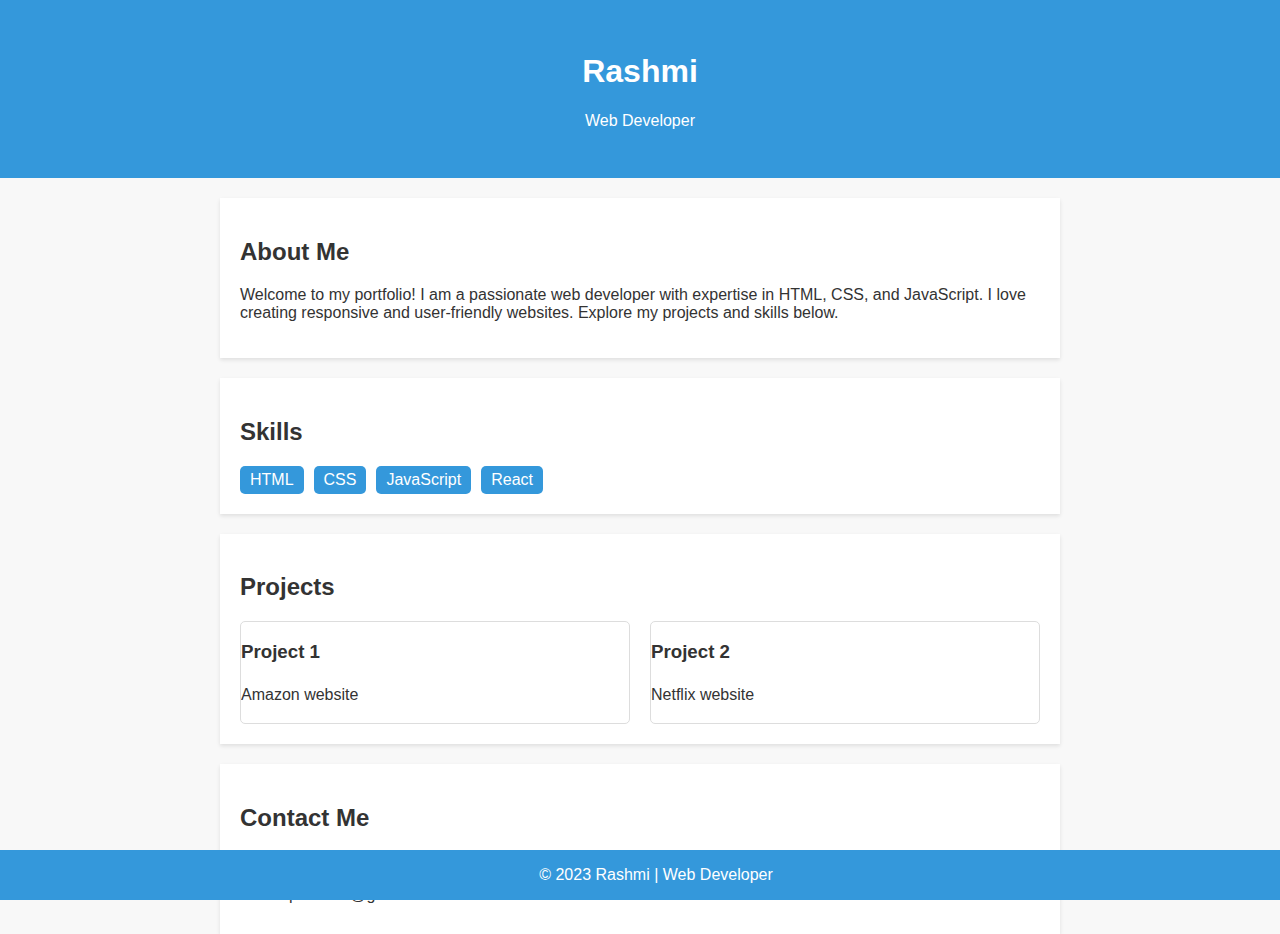
<file: 1. Personal Portfolio Website/index.html>
<!-- index.html -->

<!DOCTYPE html>
<html lang="en">
<head>
  <meta charset="UTF-8">
  <meta name="viewport" content="width=device-width, initial-scale=1.0">
  <title>Rashmi - Portfolio</title>
  <link rel="stylesheet" href="style.css">
</head>
<body>

  <header>
    <h1>Rashmi</h1>
    <p>Web Developer</p>
  </header>

  <section id="about-me">
    <h2>About Me</h2>
    <p>
      Welcome to my portfolio! I am a passionate web developer with expertise in HTML, CSS, and JavaScript.
      I love creating responsive and user-friendly websites. Explore my projects and skills below.
    </p>
  </section>

  <section id="skills">
    <h2>Skills</h2>
    <div class="skills">
      <div class="skill">HTML</div>
      <div class="skill">CSS</div>
      <div class="skill">JavaScript</div>
      <div class="skill">React</div>
      <!-- Add more skills as needed -->
    </div>
  </section>

  <section id="projects">
    <h2>Projects</h2>
    <div class="projects">
      <div class="project">
        <h3>Project 1</h3>
        <p>Amazon website</p>
      </div>
      <div class="project">
        <h3>Project 2</h3>
        <p>Netflix website</p>
      </div>
      <!-- Add more projects as needed -->
    </div>
  </section>

  <section id="contact">
    <h2>Contact Me</h2>
    <p>Feel free to contact me for collaboration or any inquiries.</p>
    <p>Email: p.rashmi@gmail.com</p>
  </section>

  <footer>
    &copy; 2023 Rashmi | Web Developer
  </footer>

</body>
</html>
</file>
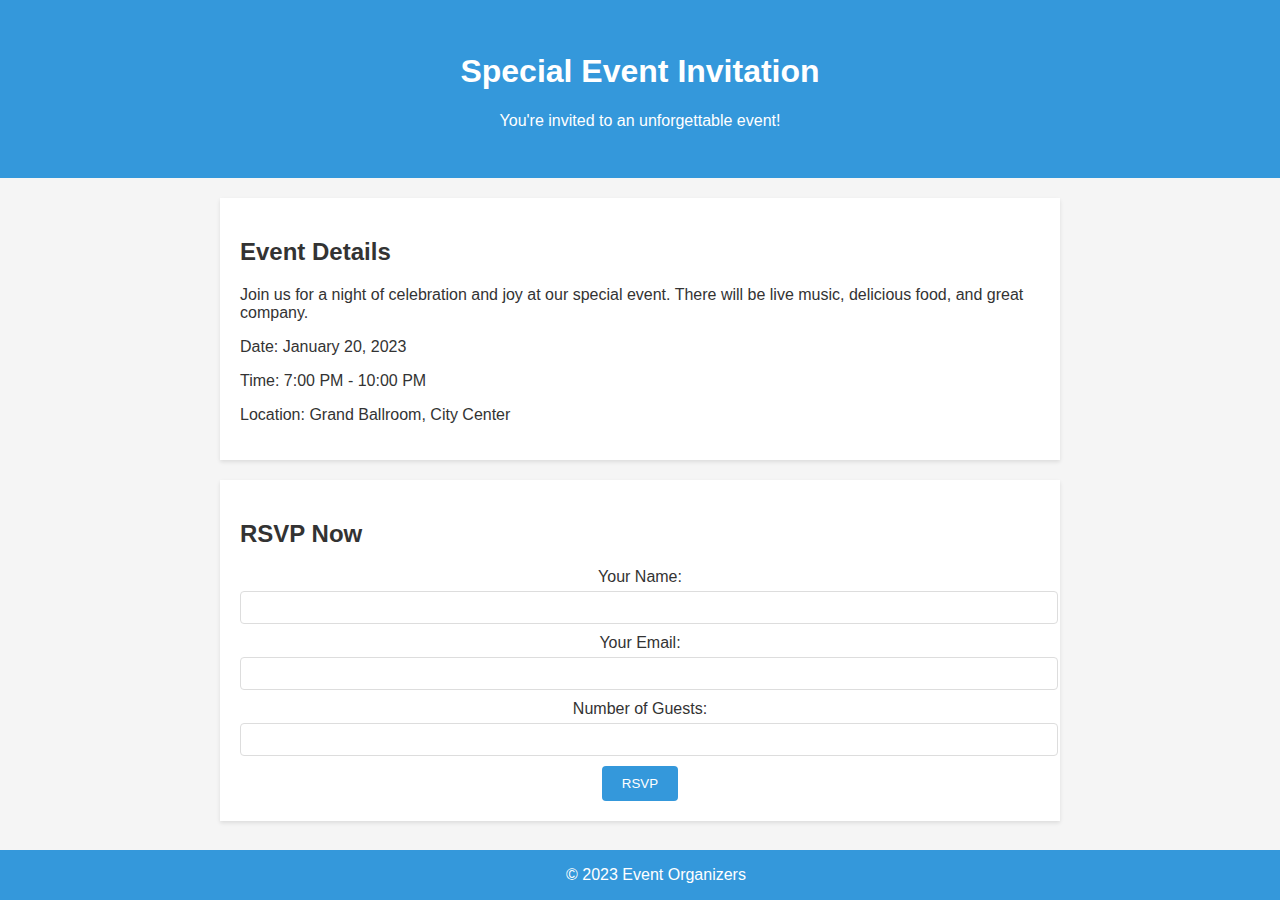
<file: 4.Event Invitation/index.html>
<!-- index.html -->

<!DOCTYPE html>
<html lang="en">
<head>
  <meta charset="UTF-8">
  <meta name="viewport" content="width=device-width, initial-scale=1.0">
  <title>Event Invitation</title>
  <link rel="stylesheet" href="style.css">
</head>
<body>

  <header>
    <h1>Special Event Invitation</h1>
    <p>You're invited to an unforgettable event!</p>
  </header>

  <section id="event-details">
    <h2>Event Details</h2>
    <p>
      Join us for a night of celebration and joy at our special event. There will be live music, delicious food, and great company.
    </p>
    <p>Date: January 20, 2023</p>
    <p>Time: 7:00 PM - 10:00 PM</p>
    <p>Location: Grand Ballroom, City Center</p>
  </section>

  <section id="rsvp-form">
    <h2>RSVP Now</h2>
    <form action="#" method="post">
      <label for="name">Your Name:</label>
      <input type="text" id="name" name="name" required>

      <label for="email">Your Email:</label>
      <input type="email" id="email" name="email" required>

      <label for="guests">Number of Guests:</label>
      <input type="number" id="guests" name="guests" min="1" required>

      <button type="submit">RSVP</button>
    </form>
  </section>

  <footer>
    &copy; 2023 Event Organizers
  </footer>

</body>
</html>
</file>
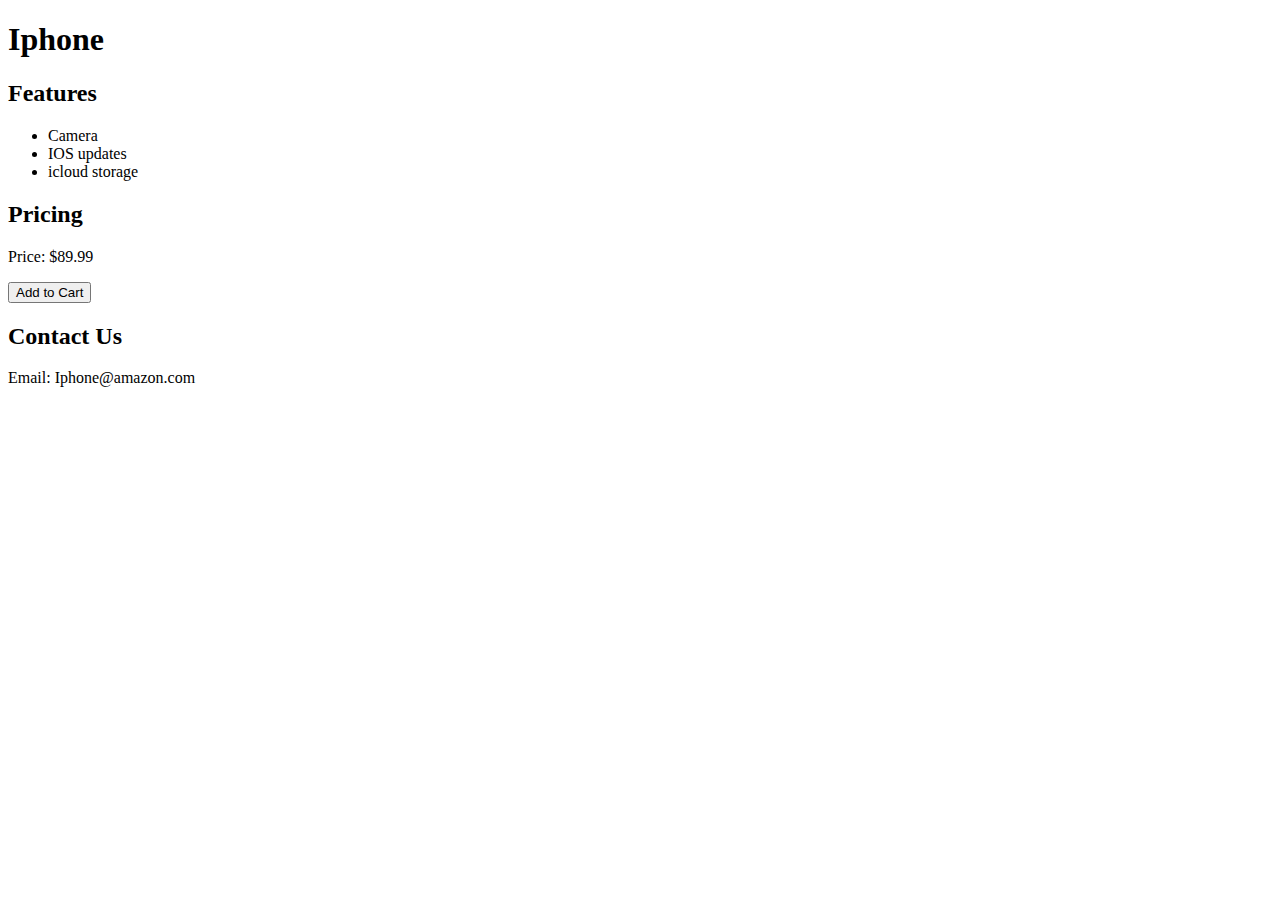
<file: 4.Product Landing Page/index.html>
<!DOCTYPE html>
<html lang="en">
<head>
    <meta charset="UTF-8">
    <meta name="viewport" content="width=device-width, initial-scale=1.0">
    <title>Amazon</title>
</head>
<body>
    <header>
        <h1>Iphone</h1>
    </header>
    <section>
        <h2>Features</h2>
        <ul>
            <li>Camera</li>
            <li>IOS updates</li>
            <li>icloud storage</li>
        </ul>
    </section>
    <section>
        <h2>Pricing</h2>
        <p>Price: $89.99</p>
        <button>Add to Cart</button>
    </section>
    <section>
        <h2>Contact Us</h2>
        <p>Email: Iphone@amazon.com</p>
    </section>
</body>
</html>
</file>
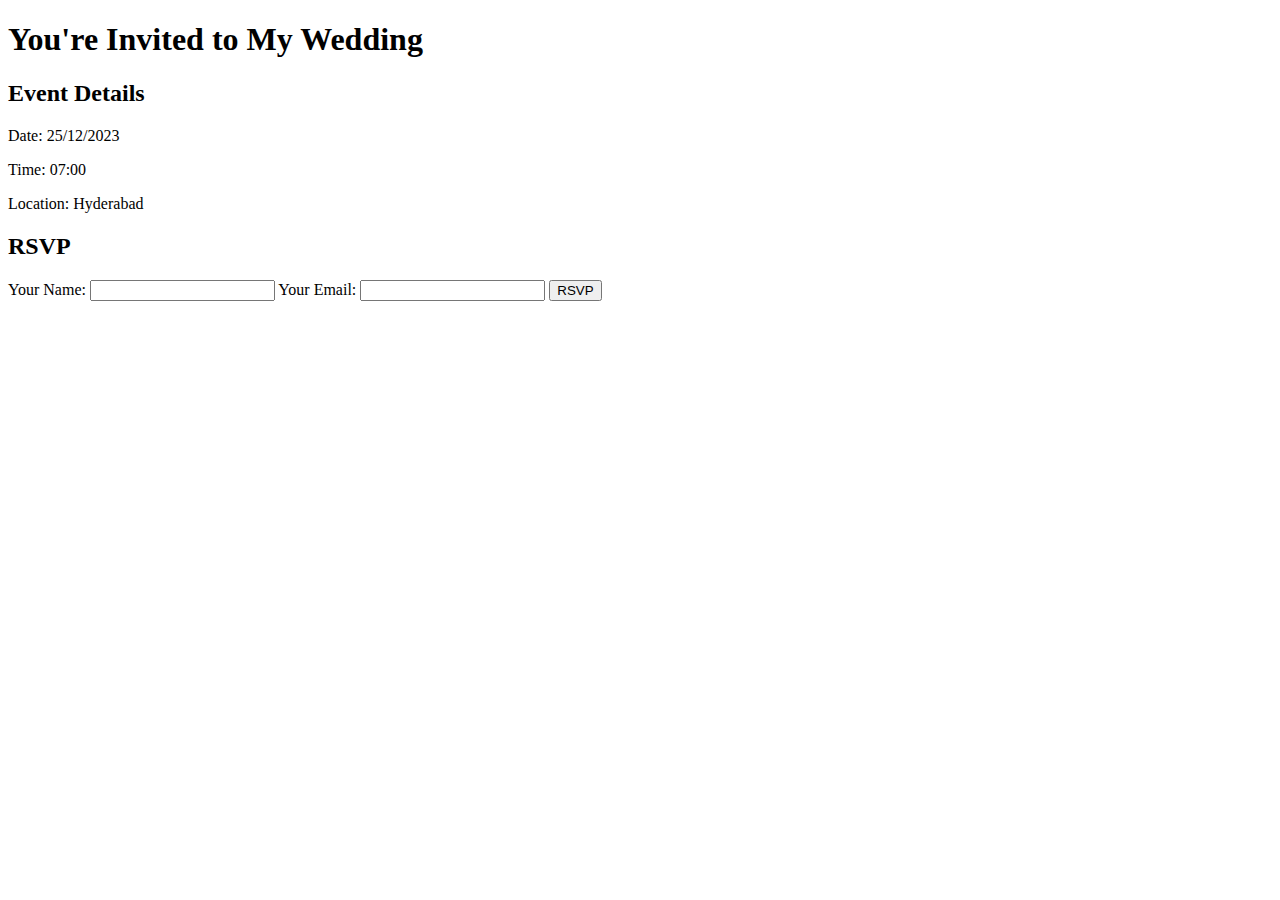
<file: 5.Event Invitation/index.html>
<!DOCTYPE html>
<html lang="en">
<head>
    <meta charset="UTF-8">
    <meta name="viewport" content="width=device-width, initial-scale=1.0">
    <title>Wedding Event Invitation</title>
</head>
<body>
    <header>
        <h1>You're Invited to My Wedding</h1>
    </header>
    <section>
        <h2>Event Details</h2>
        <p>Date: 25/12/2023</p>
        <p>Time: 07:00</p>
        <p>Location: Hyderabad</p>
    </section>
    <section>
        <h2>RSVP</h2>
        <form action="rsvp.php" method="post">
            <label for="name">Your Name:</label>
            <input type="text" id="name" name="name" required>
            <label for="email">Your Email:</label>
            <input type="email" id="email" name="email" required>
            <button type="submit">RSVP</button>
        </form>
    </section>
</body>
</html>
</file>
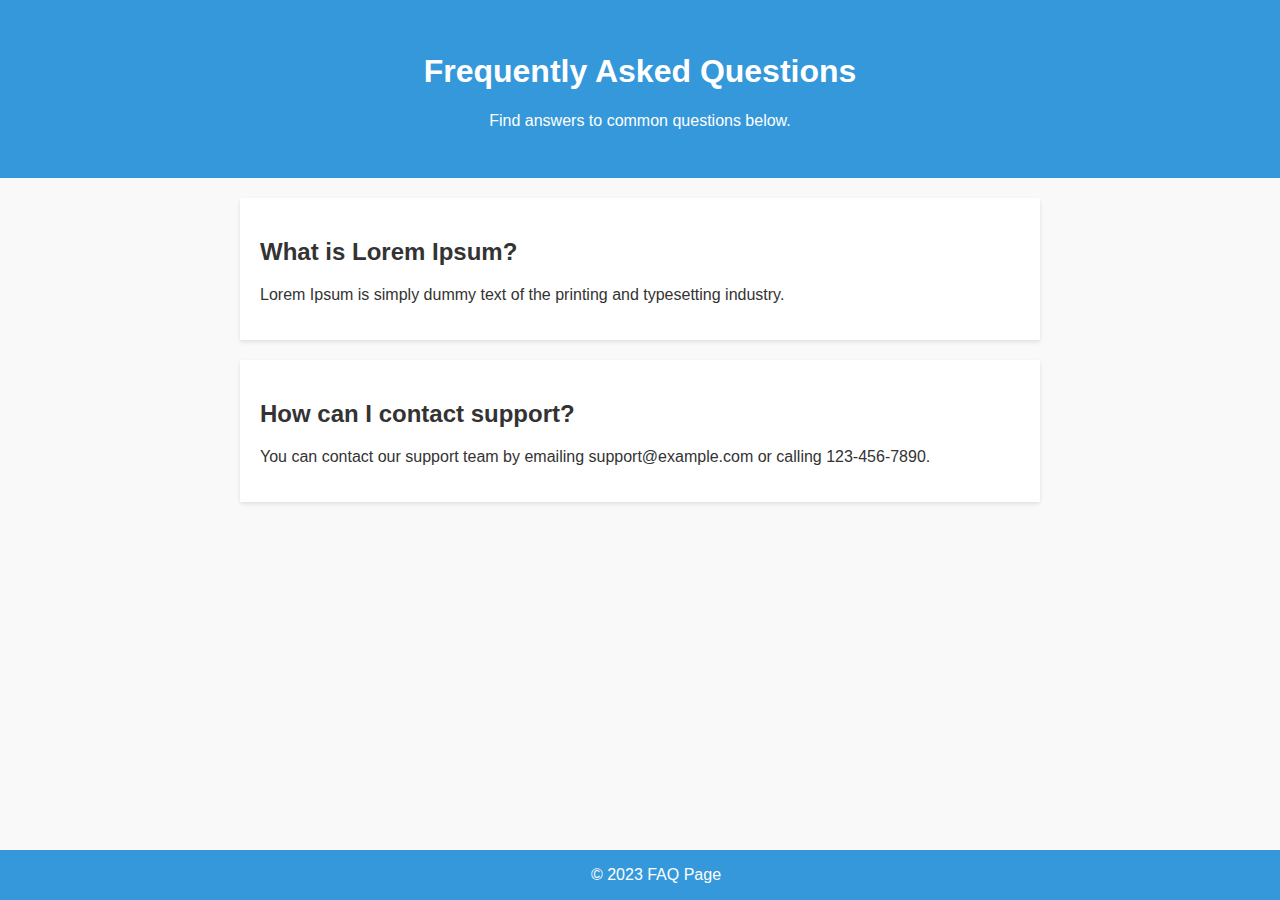
<file: 5.FAQ Page/index.html>
<!-- index.html -->

<!DOCTYPE html>
<html lang="en">
<head>
  <meta charset="UTF-8">
  <meta name="viewport" content="width=device-width, initial-scale=1.0">
  <title>FAQ Page</title>
  <link rel="stylesheet" href="style.css">
</head>
<body>

  <header>
    <h1>Frequently Asked Questions</h1>
    <p>Find answers to common questions below.</p>
  </header>

  <section id="faq">
    <article class="question">
      <h2>What is Lorem Ipsum?</h2>
      <p>Lorem Ipsum is simply dummy text of the printing and typesetting industry.</p>
    </article>

    <article class="question">
      <h2>How can I contact support?</h2>
      <p>You can contact our support team by emailing support@example.com or calling 123-456-7890.</p>
    </article>

    <!-- Add more questions and answers as needed -->
  </section>

  <footer>
    &copy; 2023 FAQ Page
  </footer>

</body>
</html>
</file>
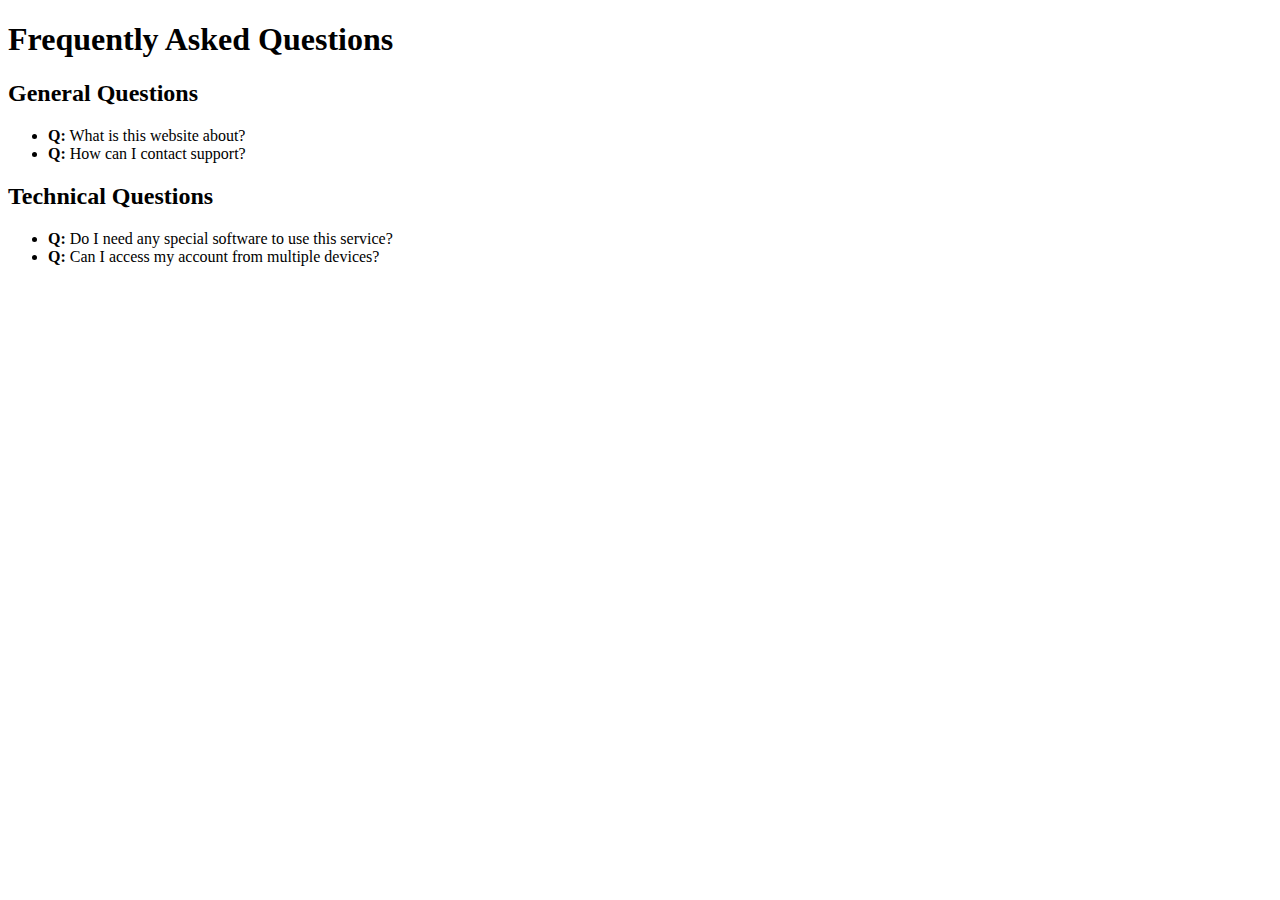
<file: 6.FAQ Page/index.html>
<!DOCTYPE html>
<html lang="en">
<head>
    <meta charset="UTF-8">
    <meta name="viewport" content="width=device-width, initial-scale=1.0">
    <title>FAQ</title>
</head>
<body>
    <header>
        <h1>Frequently Asked Questions</h1>
    </header>
    <section>
        <h2>General Questions</h2>
        <ul>
            <li><strong>Q:</strong> What is this website about?</li>
            <li><strong>Q:</strong> How can I contact support?</li>
        </ul>
    </section>
    <section>
        <h2>Technical Questions</h2>
        <ul>
            <li><strong>Q:</strong> Do I need any special software to use this service?</li>
            <li><strong>Q:</strong> Can I access my account from multiple devices?</li>
        </ul>
    </section>
</body>
</html>
</file>
<file: 1. Personal Portfolio Website/style.css>
/* styles.css */

body {
    font-family: 'Arial', sans-serif;
    margin: 0;
    padding: 0;
    background-color: #f8f8f8;
    color: #333;
  }
  
  header {
    background-color: #3498db;
    color: #fff;
    text-align: center;
    padding: 2em;
  }
  
  #about-me,
  #skills,
  #projects,
  #contact {
    max-width: 800px;
    margin: 0 auto;
    padding: 20px;
    background-color: #fff;
    box-shadow: 0 2px 4px rgba(0, 0, 0, 0.1);
    margin-top: 20px;
  }
  
  #about-me h2,
  #skills h2,
  #projects h2,
  #contact h2 {
    color: #333;
  }
  
  .skills {
    display: flex;
    flex-wrap: wrap;
    gap: 10px;
  }
  
  .skill {
    background-color: #3498db;
    color: #fff;
    padding: 5px 10px;
    border-radius: 5px;
  }
  
  .projects {
    display: grid;
    grid-template-columns: repeat(auto-fill, minmax(300px, 1fr));
    gap: 20px;
  }
  
  .project {
    border: 1px solid #ddd;
    border-radius: 5px;
    overflow: hidden;
  }
  
  .project img {
    max-width: 100%;
    height: auto;
  }
  
  .project h3 {
    color: #333;
  }
  
  .project p {
    line-height: 1.6;
  }
  
  #contact p {
    margin-bottom: 10px;
  }
  
  footer {
    background-color: #3498db;
    color: #fff;
    text-align: center;
    padding: 1em;
    position: fixed;
    bottom: 0;
    width: 100%;
  }
</file>
<file: 4.Event Invitation/style.css>
/* styles.css */

body {
    font-family: 'Arial', sans-serif;
    margin: 0;
    padding: 0;
    background-color: #f5f5f5;
    color: #333;
  }
  
  header {
    background-color: #3498db;
    color: #fff;
    text-align: center;
    padding: 2em;
  }
  
  #event-details,
  #rsvp-form {
    max-width: 800px;
    margin: 0 auto;
    padding: 20px;
    background-color: #fff;
    box-shadow: 0 2px 4px rgba(0, 0, 0, 0.1);
    margin-top: 20px;
  }
  
  #event-details h2,
  #rsvp-form h2 {
    color: #333;
  }
  
  form {
    text-align: center;
  }
  
  form label {
    display: block;
    margin-bottom: 5px;
  }
  
  form input {
    width: 100%;
    padding: 8px;
    margin-bottom: 10px;
    border: 1px solid #ddd;
    border-radius: 4px;
  }
  
  form button {
    background-color: #3498db;
    color: #fff;
    padding: 10px 20px;
    border: none;
    border-radius: 4px;
    cursor: pointer;
  }
  
  footer {
    background-color: #3498db;
    color: #fff;
    text-align: center;
    padding: 1em;
    position: fixed;
    bottom: 0;
    width: 100%;
  }
</file>
<file: 5.FAQ Page/style.css>
/* styles.css */

body {
    font-family: 'Arial', sans-serif;
    margin: 0;
    padding: 0;
    background-color: #f9f9f9;
    color: #333;
  }
  
  header {
    background-color: #3498db;
    color: #fff;
    text-align: center;
    padding: 2em;
  }
  
  #faq {
    max-width: 800px;
    margin: 0 auto;
    padding: 20px;
  }
  
  .question {
    background-color: #fff;
    box-shadow: 0 2px 4px rgba(0, 0, 0, 0.1);
    margin-bottom: 20px;
    padding: 20px;
  }
  
  .question h2 {
    color: #333;
  }
  
  footer {
    background-color: #3498db;
    color: #fff;
    text-align: center;
    padding: 1em;
    position: fixed;
    bottom: 0;
    width: 100%;
  }
</file>
